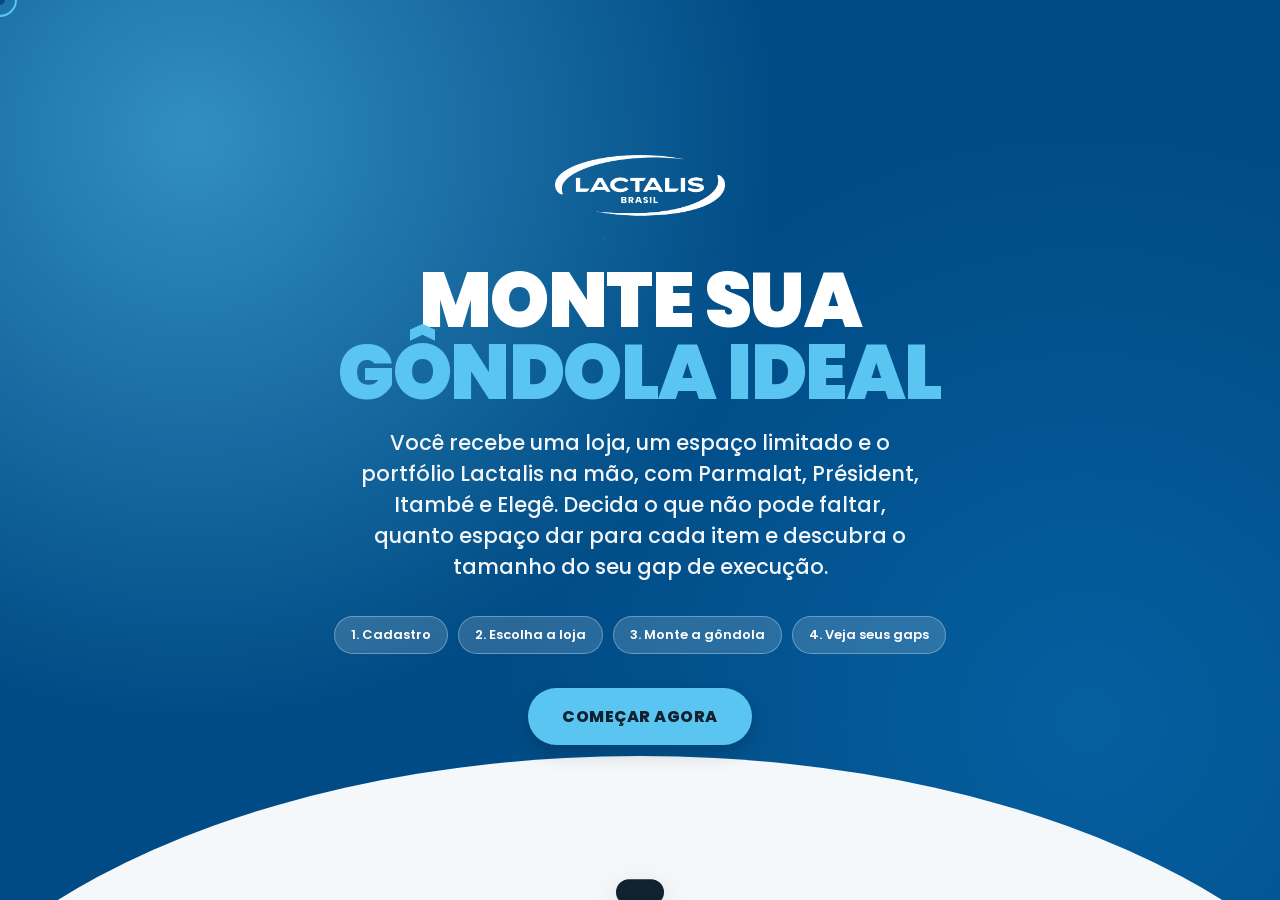
<file: index.html>
<!DOCTYPE html>
<html lang="pt-BR">
<head>
<meta charset="utf-8">
<meta name="viewport" content="width=device-width, initial-scale=1, viewport-fit=cover">
<title>Monte sua gôndola ideal | Lactalis</title>
<meta name="description" content="Experiência interativa de execução e positivação de sortimento com o portfólio Lactalis Brasil. Monte a gôndola ideal da loja e compare com o planograma de referência.">
<link rel="icon" href="assets/lactalis-logo.png">
<link rel="stylesheet" href="css/app.css">
</head>
<body>

<div class="bola"></div><div class="bola-eco"></div>

<!-- ============================ ABERTURA ============================ -->
<section class="tela ativa" id="tela-abertura">
  <div class="abertura">
    <div class="abertura-conteudo">
      <img class="logo" src="assets/lactalis-logo-branco.png" alt="Lactalis Brasil">
      <h1>Monte sua<br><em>gôndola ideal</em></h1>
      <p class="chamada">Você recebe uma loja, um espaço limitado e o portfólio Lactalis na mão, com Parmalat, Président, Itambé e Elegê. Decida o que não pode faltar, quanto espaço dar para cada item e descubra o tamanho do seu gap de execução.</p>
      <div class="passos">
        <span>1. Cadastro</span>
        <span>2. Escolha a loja</span>
        <span>3. Monte a gôndola</span>
        <span>4. Veja seus gaps</span>
      </div>
      <button class="btn" id="btn-comecar">Começar agora</button>
      <p class="contador-abertura" id="contador-participantes"></p>
    </div>
  </div>
</section>

<!-- ============================ CADASTRO ============================ -->
<section class="tela" id="tela-cadastro">
  <header class="topo"><div class="limite">
    <div class="topo-marca"><img src="assets/lactalis-logo-branco.png" alt="Lactalis Brasil"><span>Monte sua gôndola ideal</span></div>
    <span style="font-size:12px;opacity:.85" id="nome-evento"></span>
  </div></header>

  <div class="painel-central"><div class="limite">
    <div class="cartao" style="max-width:760px;margin:0 auto">
      <span class="tarja">Passo 1 de 4</span>
      <h2 class="titulo-secao">Antes de jogar, quem é você?</h2>
      <p class="subtitulo">Os dados são usados para montar o ranking do evento e enviar o seu diagnóstico de sortimento depois da convenção.</p>

      <form class="formulario" id="form-cadastro" novalidate>
        <div class="campo largo">
          <label for="f-nome">Nome completo</label>
          <input type="text" id="f-nome" autocomplete="name" placeholder="Seu nome e sobrenome">
          <span class="erro" data-erro="f-nome"></span>
        </div>
        <div class="campo">
          <label for="f-telefone">Telefone com DDD</label>
          <input type="tel" id="f-telefone" inputmode="numeric" autocomplete="tel" placeholder="(11) 90000-0000" maxlength="16">
          <span class="erro" data-erro="f-telefone"></span>
        </div>
        <div class="campo">
          <label for="f-email">E-mail</label>
          <input type="email" id="f-email" autocomplete="email" placeholder="voce@empresa.com.br">
          <span class="erro" data-erro="f-email"></span>
        </div>
        <div class="campo">
          <label for="f-empresa">Empresa ou rede</label>
          <input type="text" id="f-empresa" placeholder="Onde você trabalha">
          <span class="erro" data-erro="f-empresa"></span>
        </div>
        <div class="campo">
          <label for="f-area">Sua área</label>
          <select id="f-area">
            <option value="">Selecione</option>
            <option>Vendas</option>
            <option>Trade marketing</option>
            <option>Marketing</option>
            <option>Distribuidor ou representante</option>
            <option>Varejo</option>
            <option>Promotor ou merchandising</option>
            <option>Outra</option>
          </select>
          <span class="erro" data-erro="f-area"></span>
        </div>
        <div class="campo largo">
          <div class="consentimento">
            <input type="checkbox" id="f-lgpd">
            <label for="f-lgpd" id="texto-lgpd"></label>
          </div>
          <span class="erro" data-erro="f-lgpd"></span>
        </div>
        <div class="campo largo" style="align-items:flex-start">
          <button type="submit" class="btn vermelho" id="btn-cadastro">Continuar</button>
        </div>
      </form>
    </div>
  </div></div>
</section>

<!-- ============================ BRIEFING ============================ -->
<section class="tela" id="tela-briefing">
  <header class="topo"><div class="limite">
    <div class="topo-marca"><img src="assets/lactalis-logo-branco.png" alt="Lactalis Brasil"><span>Monte sua gôndola ideal</span></div>
    <span style="font-size:12px;opacity:.85" id="ola-participante"></span>
  </div></header>

  <div class="painel-central"><div class="limite">
    <span class="tarja">Passo 2 de 4</span>
    <h2 class="titulo-secao">Qual loja você vai executar?</h2>
    <p class="subtitulo">Cada formato tem um shopper, um espaço de gôndola e um sortimento certo. Escolha uma loja para receber o seu freezer.</p>
    <div class="lojas" id="lista-lojas"></div>
    <div style="margin-top:30px;text-align:center">
      <button class="btn vermelho" id="btn-iniciar-jogo" disabled>Abrir a gôndola</button>
    </div>
  </div></div>
</section>

<!-- ============================ JOGO ============================ -->
<section class="tela" id="tela-jogo">
  <div class="barra-jogo"><div class="limite">
    <div class="medidor">
      <div class="item"><b id="jogo-loja">-</b><span>Loja em execução</span></div>
      <div class="item"><b id="jogo-espacos">0 / 0</b><span>Espaços ocupados</span></div>
      <div class="item"><b id="jogo-skus">0</b><span>SKUs no mix</span></div>
      <div class="item" id="caixa-tempo"><b id="jogo-tempo">05:00</b><span>Tempo restante</span></div>
    </div>
    <div style="display:flex;gap:12px;align-items:center">
      <div class="progresso"><i id="jogo-progresso"></i></div>
      <button class="btn pequeno" id="btn-finalizar">Finalizar gôndola</button>
    </div>
  </div></div>

  <div class="limite">
    <div class="arena">
      <div class="gondola-bloco">
        <div class="gondola">
          <div class="gondola-cabecalho">
            <h2 id="titulo-gondola">Geladeira da loja</h2>
            <span id="aviso-formato"></span>
          </div>
          <div id="prateleiras"></div>
        </div>
        <p style="font-size:12px;color:var(--cinza);margin-top:12px" id="dica-gondola">
          Arraste o produto do catálogo até um espaço da gôndola, ou toque nele para posicionar no primeiro vão livre. Toque no produto já exposto para tirar, ou arraste de um espaço para outro. Mais de um espaço para o mesmo item aumenta o bloco de venda dele.
        </p>
      </div>

      <aside class="catalogo">
        <h2>Portfólio Lactalis</h2>
        <p class="dica"><span id="total-catalogo">0</span> SKUs reais de quatro marcas do grupo. Arraste para a gôndola ou toque para posicionar.</p>
        <div class="busca"><input type="search" id="busca-sku" placeholder="Buscar produto ou marca, ex.: mussarela"></div>
        <div class="filtros" id="filtros-marca"></div>
        <div class="filtros" id="filtros-cat"></div>
        <div class="lista-skus" id="lista-skus"></div>
      </aside>
    </div>
  </div>
</section>

<!-- ============================ RESULTADO ============================ -->
<section class="tela" id="tela-resultado">
  <div class="faixa-resultado">
    <div class="limite">
      <img src="assets/lactalis-logo-branco.png" alt="Lactalis Brasil" style="height:52px;margin:0 auto 18px">
      <p style="text-transform:uppercase;letter-spacing:.14em;font-size:12px;font-weight:800;opacity:.85;margin:0" id="res-nome"></p>
      <div class="placar" id="res-pontos">0<small>/1000</small></div>
      <div class="medalha" id="res-nivel">Bronze</div>
      <p style="max-width:560px;margin:18px auto 0;font-size:15px;opacity:.92" id="res-frase"></p>
    </div>
  </div>

  <div class="resultado-corpo"><div class="limite">
    <div class="blocos-nota" id="res-blocos"></div>

    <div class="grade-resultado">
      <div class="cartao">
        <h3>O sortimento que você escolheu</h3>
        <p class="apoio" id="res-resumo-escolha"></p>
        <div class="mini-gondola" id="res-minha-gondola"></div>
      </div>

      <div class="cartao">
        <h3>O que deveria estar nesta loja</h3>
        <p class="apoio">Planograma de referência para o formato escolhido, com o espaço proporcional ao giro.</p>
        <div class="mini-gondola" id="res-gondola-ideal"></div>
      </div>

      <div class="cartao largura-total">
        <h3>Seus gaps de positivação</h3>
        <p class="apoio" id="res-resumo-gaps"></p>
        <div class="lista-gap" id="res-gaps"></div>
      </div>

      <div class="cartao">
        <h3>O que entraria no lugar</h3>
        <p class="apoio">Itens de alto giro do formato que ficaram fora do seu mix.</p>
        <div class="lista-gap" id="res-sugestoes"></div>
      </div>

      <div class="cartao">
        <h3>Onde você deu espaço demais</h3>
        <p class="apoio">Itens com mais espaço do que o giro sustenta, ou fora do formato da loja.</p>
        <div class="lista-gap" id="res-excessos"></div>
      </div>

      <div class="cartao largura-total">
        <h3>Seu espaço contra a venda real da categoria</h3>
        <p class="apoio">Share de espaço que você deu para cada categoria comparado com a base de referência de venda do formato.</p>
        <div class="comparativo" id="res-share"></div>
        <div class="legenda">
          <span><i style="background:var(--vermelho)"></i>Sua gôndola</span>
          <span><i style="background:var(--carvao)"></i>Base de referência de venda</span>
        </div>
      </div>

      <div class="cartao largura-total">
        <h3>Ranking do evento</h3>
        <p class="apoio" id="res-resumo-ranking"></p>
        <table class="tabela" id="res-ranking"></table>
      </div>
    </div>

    <div class="acoes-fim">
      <button class="btn vermelho" id="btn-jogar-de-novo">Jogar de novo</button>
    </div>

    <p class="rodape-nota">
      Nome, EAN e imagem dos produtos vêm dos sites oficiais das marcas Lactalis Brasil: parmalat.com.br, queijospresident.com.br, itambe.com.br e elege.com.br.<br>
      Índices de giro, preço e sortimento por formato são base de referência do jogo e podem ser trocados pelo sell out real da Lactalis no arquivo <code>js/data.js</code>.<br>
      Experiência criada pela 75 LAB.
    </p>
  </div></div>
</section>

<div class="aviso-flutuante" id="aviso"></div>

<script src="config.js"></script>
<script src="js/data.js"></script>
<script src="js/cenarios.js"></script>
<script src="js/motor.js"></script>
<script src="js/store.js"></script>
<script src="js/app.js"></script>
</body>
</html>
</file>
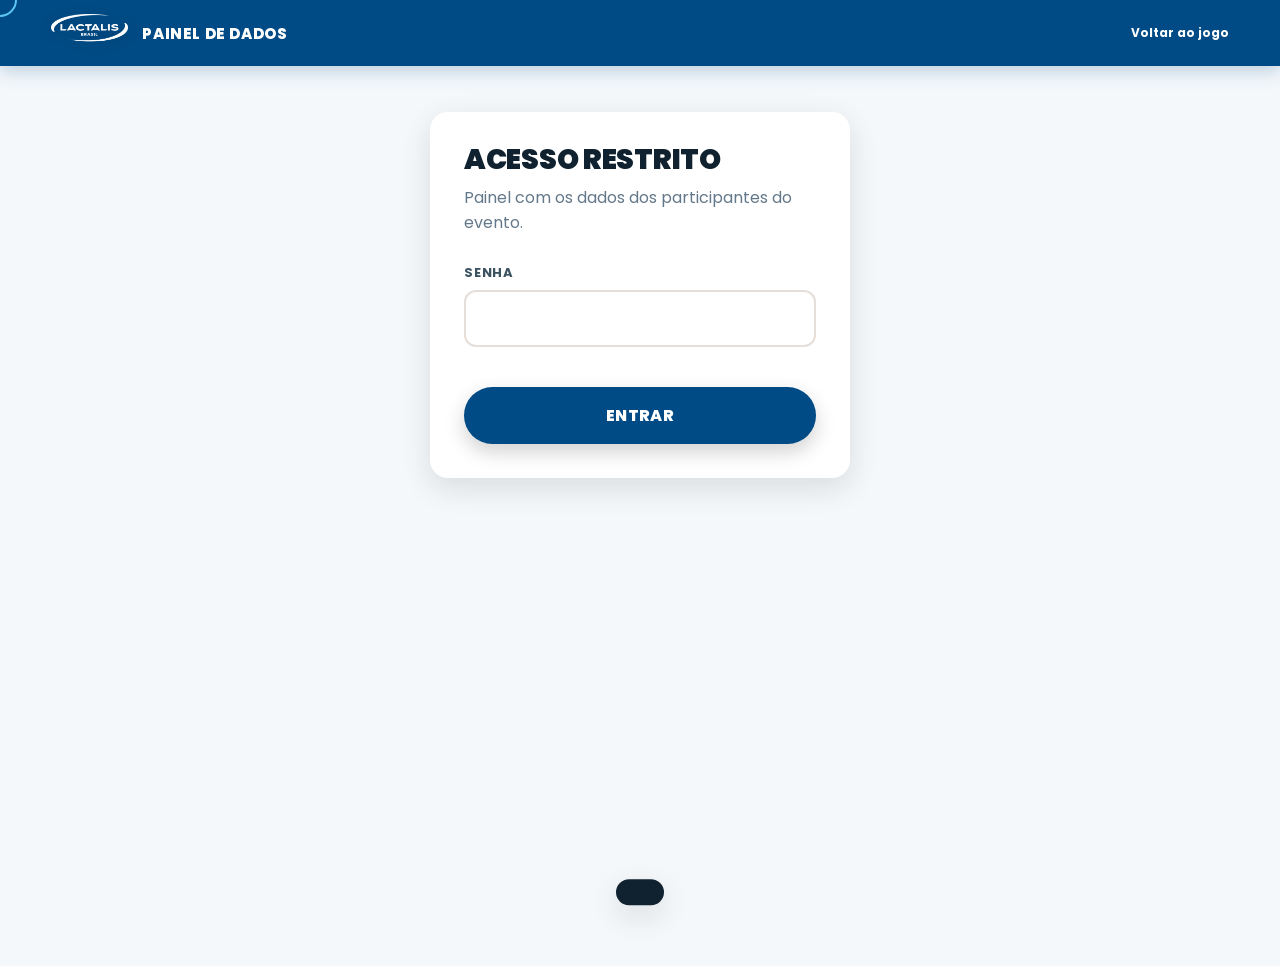
<file: painel.html>
<!DOCTYPE html>
<html lang="pt-BR">
<head>
<meta charset="utf-8">
<meta name="viewport" content="width=device-width, initial-scale=1">
<title>Painel de dados | Monte sua gôndola ideal</title>
<link rel="icon" href="assets/lactalis-logo.png">
<link rel="stylesheet" href="css/app.css">
<style>
  body { background: var(--creme); }
  .kpis { display: grid; grid-template-columns: repeat(5, 1fr); gap: 14px; margin-bottom: 24px; }
  .kpi { background: #fff; border-radius: 14px; padding: 18px; box-shadow: var(--sombra); }
  .kpi b { font-size: 32px; font-weight: 900; display: block; line-height: 1; }
  .kpi span { font-size: 11px; text-transform: uppercase; letter-spacing: .07em; color: var(--cinza); font-weight: 700; }
  .grade-painel { display: grid; grid-template-columns: 1fr 1fr; gap: 20px; margin-bottom: 20px; }
  .tabela-rolagem { overflow-x: auto; }
  .tabela td.mono { font-variant-numeric: tabular-nums; white-space: nowrap; }
  .barra-linha { display: grid; grid-template-columns: 1fr 52px; gap: 10px; align-items: center; margin-bottom: 9px; }
  .barra-linha .nome { font-size: 12.5px; font-weight: 600; }
  .barra-linha .trilho { height: 20px; background: #EFE7E1; border-radius: 6px; overflow: hidden; }
  .barra-linha .trilho i { display: block; height: 100%; background: var(--vermelho); }
  .barra-linha .num { font-weight: 800; font-size: 13px; text-align: right; }
  .acoes-painel { display: flex; gap: 10px; flex-wrap: wrap; margin-bottom: 22px; }
  .aviso-modo { background: #FFF7D6; border: 1px solid var(--dourado); border-radius: 12px; padding: 12px 16px; font-size: 13px; margin-bottom: 22px; }
  @media (max-width: 900px) { .kpis { grid-template-columns: repeat(2, 1fr); } .grade-painel { grid-template-columns: 1fr; } }
</style>
</head>
<body>
<div class="bola"></div><div class="bola-eco"></div>

<header class="topo"><div class="limite">
  <div class="topo-marca"><img src="assets/lactalis-logo-branco.png" alt="Lactalis Brasil"><span>Painel de dados</span></div>
  <a href="index.html" style="color:#fff;font-size:12px;font-weight:700;text-decoration:none">Voltar ao jogo</a>
</div></header>

<section class="tela ativa" id="tela-senha">
  <div class="painel-central"><div class="limite">
    <div class="cartao" style="max-width:420px;margin:0 auto">
      <h2 class="titulo-secao" style="font-size:28px">Acesso restrito</h2>
      <p class="subtitulo">Painel com os dados dos participantes do evento.</p>
      <form id="form-senha" class="formulario">
        <div class="campo largo">
          <label for="f-senha">Senha</label>
          <input type="password" id="f-senha" autocomplete="current-password">
          <span class="erro" data-erro="f-senha"></span>
        </div>
        <div class="campo largo"><button class="btn vermelho" type="submit">Entrar</button></div>
      </form>
    </div>
  </div></div>
</section>

<section class="tela" id="tela-painel">
  <div class="painel-central"><div class="limite">
    <span class="tarja" id="tarja-evento"></span>
    <h2 class="titulo-secao">Participantes e execução</h2>
    <p class="subtitulo" id="descricao-modo"></p>

    <div class="aviso-modo" id="aviso-modo"></div>

    <div class="kpis" id="kpis"></div>

    <div class="acoes-painel">
      <button class="btn pequeno vermelho" id="btn-atualizar">Atualizar</button>
      <button class="btn pequeno escuro" id="btn-csv">Baixar CSV</button>
      <button class="btn pequeno escuro" id="btn-json">Baixar JSON</button>
      <button class="btn pequeno linha" id="btn-limpar" style="color:var(--vermelho)">Limpar dados deste aparelho</button>
    </div>

    <div class="grade-painel">
      <div class="cartao">
        <h3>Itens obrigatórios mais esquecidos</h3>
        <p class="apoio">Quantas vezes cada item ficou fora das gôndolas montadas.</p>
        <div id="gaps-comuns"></div>
      </div>
      <div class="cartao">
        <h3>SKUs mais escolhidos</h3>
        <p class="apoio">Ranking por número de espaços dados pelos participantes.</p>
        <div id="skus-top"></div>
      </div>
      <div class="cartao">
        <h3>Desempenho por formato de loja</h3>
        <p class="apoio">Pontuação média de cada cenário jogado.</p>
        <div id="por-formato"></div>
      </div>
      <div class="cartao">
        <h3>Ranking</h3>
        <p class="apoio">Melhores execuções do evento.</p>
        <div class="tabela-rolagem"><table class="tabela" id="tabela-ranking"></table></div>
      </div>
    </div>

    <div class="cartao">
      <h3>Base de participantes</h3>
      <p class="apoio" id="resumo-base"></p>
      <div class="tabela-rolagem"><table class="tabela" id="tabela-leads"></table></div>
    </div>
  </div></div>
</section>

<div class="aviso-flutuante" id="aviso"></div>

<script src="config.js"></script>
<script src="js/data.js"></script>
<script src="js/cenarios.js"></script>
<script src="js/motor.js"></script>
<script src="js/store.js"></script>
<script src="js/painel.js"></script>
</body>
</html>
</file>
<file: css/app.css>
/* ==========================================================================
   Monte sua gondola ideal | Lactalis Brasil
   Paleta e tipografia da marca: azul #004B85, azul claro #5BC5F2,
   fonte Poppins (site oficial lactalis.com.br)
   ========================================================================== */

@import url("https://fonts.googleapis.com/css2?family=Poppins:ital,wght@0,300;0,400;0,500;0,600;0,700;0,800;0,900&display=swap");

:root {
  --vermelho: #004B85;          /* azul institucional Lactalis */
  --vermelho-escuro: #003862;
  --amarelo: #5BC5F2;           /* azul claro da assinatura */
  --laranja: #0A6FB5;
  --laranja-forte: #1F84C9;
  --dourado: #E4B53F;
  --creme: #F4F8FB;
  --carvao: #10222F;
  --marrom: #3C5261;
  --cinza: #63788A;
  --gelo: #E6F1F8;
  --gelo-escuro: #C2D8E6;
  --verde: #2E9E6B;
  --sombra: 0 10px 30px rgba(27, 21, 18, .12);
  --raio: 18px;
}

* { box-sizing: border-box; }
html, body { margin: 0; padding: 0; }
body {
  font-family: Poppins, system-ui, sans-serif;
  background: var(--creme);
  color: var(--carvao);
  -webkit-font-smoothing: antialiased;
  overflow-x: hidden;
}
button, input, select, textarea { font-family: inherit; }
img { max-width: 100%; display: block; }

/* ---------- cursor de dois tons, so no desktop ---------- */
@media (hover: hover) and (pointer: fine) {
  body { cursor: none; }
  .bola, .bola-eco { position: fixed; top: 0; left: 0; border-radius: 50%; pointer-events: none; z-index: 9999; }
  .bola { width: 10px; height: 10px; background: var(--vermelho); margin: -5px 0 0 -5px; }
  .bola-eco { width: 34px; height: 34px; border: 2px solid var(--amarelo); margin: -17px 0 0 -17px; transition: transform .12s ease; }
  .bola-eco.ativa { transform: scale(1.5); border-color: var(--vermelho); }
}
@media (hover: none) { .bola, .bola-eco { display: none; } }

/* ---------- estrutura ---------- */
.tela { display: none; min-height: 100vh; }
.tela.ativa { display: block; }
.limite { width: min(1180px, 92vw); margin: 0 auto; }

.topo {
  background: var(--vermelho);
  color: #fff;
  padding: 14px 0;
  position: sticky; top: 0; z-index: 50;
  box-shadow: 0 4px 18px rgba(0, 75, 133, .25);
}
.topo .limite { display: flex; align-items: center; gap: 18px; justify-content: space-between; }
.topo img { height: 38px; width: auto; filter: drop-shadow(0 2px 6px rgba(0,0,0,.2)); }
.topo-marca { display: flex; align-items: center; gap: 14px; }
.topo-marca span { font-weight: 800; font-size: 15px; letter-spacing: .04em; text-transform: uppercase; }

/* ---------- abertura ---------- */
.abertura {
  min-height: 100vh;
  display: grid; place-items: center;
  background:
    radial-gradient(circle at 15% 15%, rgba(91,197,242,.55), transparent 44%),
    radial-gradient(circle at 85% 80%, rgba(10,111,181,.55), transparent 46%),
    var(--vermelho);
  color: #fff; text-align: center; padding: 40px 20px;
  position: relative; overflow: hidden;
}
.abertura::after {
  content: ""; position: absolute; inset: auto -10% -30% -10%; height: 46%;
  background: var(--creme); border-radius: 50% 50% 0 0 / 100% 100% 0 0;
}
.abertura-conteudo { position: relative; z-index: 2; max-width: 780px; }
.abertura img.logo { height: 84px; margin: 0 auto 26px; }
.abertura h1 {
  font-size: clamp(38px, 7vw, 76px); font-weight: 900; line-height: .95;
  margin: 0 0 18px; text-transform: uppercase; letter-spacing: -.02em;
}
.abertura h1 em { font-style: normal; color: var(--amarelo); display: block; }
.abertura p.chamada { font-size: clamp(16px, 2.2vw, 21px); font-weight: 500; opacity: .95; margin: 0 auto 34px; max-width: 560px; }
.abertura .passos { display: flex; gap: 10px; justify-content: center; flex-wrap: wrap; margin-bottom: 34px; }
.abertura .passos span {
  background: rgba(255,255,255,.16); border: 1px solid rgba(255,255,255,.3);
  padding: 8px 16px; border-radius: 999px; font-size: 13px; font-weight: 600;
}

.contador-abertura {
  margin: 24px auto 0; font-size: 13px; font-weight: 600; color: #fff;
  background: rgba(0, 0, 0, .22); border-radius: 999px; padding: 7px 18px;
  display: inline-block; backdrop-filter: blur(2px);
}
.contador-abertura:empty { display: none; }

.btn {
  display: inline-flex; align-items: center; gap: 10px; justify-content: center;
  border: 0; border-radius: 999px; padding: 16px 34px;
  font-weight: 800; font-size: 16px; text-transform: uppercase; letter-spacing: .03em;
  background: var(--amarelo); color: var(--carvao); cursor: pointer;
  transition: transform .15s ease, box-shadow .15s ease, background .15s ease;
  box-shadow: 0 8px 20px rgba(0,0,0,.18);
}
.btn:hover { transform: translateY(-2px); box-shadow: 0 12px 26px rgba(0,0,0,.24); }
.btn:disabled { opacity: .45; cursor: not-allowed; transform: none; }
.btn.escuro { background: var(--carvao); color: #fff; }
.btn.vermelho { background: var(--vermelho); color: #fff; }
.btn.linha { background: transparent; border: 2px solid currentColor; box-shadow: none; }
.btn.pequeno { padding: 10px 20px; font-size: 13px; }
@media (hover: hover) and (pointer: fine) { .btn { cursor: none; } }

/* ---------- cadastro ---------- */
.painel-central { padding: 46px 0 70px; }
.cartao {
  background: #fff; border-radius: var(--raio); box-shadow: var(--sombra); padding: 34px;
}
.titulo-secao { font-size: clamp(26px, 4vw, 40px); font-weight: 900; line-height: 1.02; margin: 0 0 10px; text-transform: uppercase; letter-spacing: -.01em; }
.subtitulo { color: var(--cinza); font-size: 16px; margin: 0 0 28px; max-width: 620px; }
.tarja { display: inline-block; background: var(--amarelo); color: var(--carvao); font-weight: 800; font-size: 12px; text-transform: uppercase; letter-spacing: .1em; padding: 6px 14px; border-radius: 999px; margin-bottom: 16px; }

.formulario { display: grid; gap: 18px; grid-template-columns: repeat(2, 1fr); }
.campo { display: flex; flex-direction: column; gap: 7px; }
.campo.largo { grid-column: 1 / -1; }
.campo label { font-size: 13px; font-weight: 700; text-transform: uppercase; letter-spacing: .06em; color: var(--marrom); }
.campo input, .campo select {
  border: 2px solid #E6DED8; border-radius: 12px; padding: 14px 16px; font-size: 16px;
  background: #fff; color: var(--carvao); transition: border-color .15s ease;
}
.campo input:focus, .campo select:focus { outline: none; border-color: var(--vermelho); }
.campo .erro { color: var(--vermelho); font-size: 12px; font-weight: 600; min-height: 15px; }
.campo input.invalido { border-color: var(--vermelho); background: #FFF6F6; }

.consentimento { display: flex; gap: 12px; align-items: flex-start; background: var(--creme); border-radius: 12px; padding: 16px; }
.consentimento input { width: 22px; height: 22px; accent-color: var(--vermelho); margin-top: 2px; flex: 0 0 auto; }
.consentimento label { font-size: 14px; color: var(--marrom); line-height: 1.45; text-transform: none; letter-spacing: 0; font-weight: 500; }

/* ---------- escolha de loja ---------- */
.lojas { display: grid; gap: 20px; grid-template-columns: repeat(3, 1fr); }
.loja {
  background: #fff; border-radius: var(--raio); padding: 26px; border: 3px solid transparent;
  box-shadow: var(--sombra); text-align: left; cursor: pointer; transition: transform .16s ease, border-color .16s ease;
  display: flex; flex-direction: column; gap: 14px;
}
@media (hover: hover) and (pointer: fine) { .loja { cursor: none; } }
.loja:hover { transform: translateY(-4px); }
.loja.marcada { border-color: var(--vermelho); }
.loja .selo { font-size: 12px; font-weight: 800; letter-spacing: .1em; text-transform: uppercase; color: var(--vermelho); }
.loja h3 { font-size: 24px; font-weight: 900; margin: 0; line-height: 1.05; }
.loja .resumo { font-size: 14px; color: var(--cinza); margin: 0; }
.loja ul { margin: 0; padding-left: 18px; display: grid; gap: 6px; }
.loja li { font-size: 13.5px; color: var(--marrom); }
.loja .espaco { margin-top: auto; background: var(--creme); border-radius: 12px; padding: 12px; font-size: 13px; font-weight: 700; display: flex; justify-content: space-between; }

/* ---------- jogo ---------- */
.barra-jogo {
  background: var(--carvao); color: #fff; padding: 12px 0; position: sticky; top: 0; z-index: 60;
}
.barra-jogo .limite { display: flex; align-items: center; gap: 18px; flex-wrap: wrap; justify-content: space-between; }
.medidor { display: flex; align-items: center; gap: 18px; flex-wrap: wrap; }
.medidor .item { display: flex; flex-direction: column; line-height: 1.1; }
.medidor .item b { font-size: 19px; font-weight: 900; }
.medidor .item span { font-size: 11px; text-transform: uppercase; letter-spacing: .08em; opacity: .65; }
.medidor .item.alerta b { color: var(--amarelo); }
.progresso { width: 160px; height: 8px; background: rgba(255,255,255,.18); border-radius: 999px; overflow: hidden; }
.progresso i { display: block; height: 100%; background: var(--amarelo); width: 0; transition: width .25s ease; }

.arena { display: grid; grid-template-columns: minmax(0, 1fr) 380px; gap: 26px; padding: 26px 0 60px; align-items: start; }

/* gondola */
.gondola-bloco { position: sticky; top: 76px; min-width: 0; }
.gondola {
  background: linear-gradient(180deg, #F3F7F9, var(--gelo));
  border: 3px solid var(--gelo-escuro); border-radius: var(--raio);
  padding: 16px; box-shadow: var(--sombra);
}
.gondola-cabecalho { display: flex; justify-content: space-between; align-items: baseline; margin-bottom: 14px; gap: 10px; flex-wrap: wrap; }
.gondola-cabecalho h2 { font-size: 20px; font-weight: 900; margin: 0; text-transform: uppercase; }
.gondola-cabecalho span { font-size: 13px; color: var(--cinza); font-weight: 600; }
.prateleira { margin-bottom: 14px; }
.prateleira .vaos { display: grid; gap: 6px; min-width: 0; }
.prateleira .base { height: 10px; border-radius: 4px; background: linear-gradient(180deg, #B9C7D0, #93A5B0); box-shadow: 0 6px 10px rgba(0,0,0,.12); margin-top: 3px; }
.vao {
  position: relative; aspect-ratio: 3 / 4; min-width: 0; border-radius: 10px;
  background: rgba(255,255,255,.55); border: 2px dashed #B9C7D0;
  display: flex; align-items: center; justify-content: center; overflow: hidden;
  transition: border-color .15s ease, background .15s ease;
}
.vao.alvo { border-color: var(--vermelho); background: #FFF0F0; }
.vao.cheio { border-style: solid; border-color: #fff; background: #fff; cursor: pointer; }
@media (hover: hover) and (pointer: fine) { .vao.cheio { cursor: none; } }
.vao.cheio:hover::after {
  content: "remover"; position: absolute; inset: auto 0 0 0; background: rgba(227,6,19,.92); color: #fff;
  font-size: 10px; font-weight: 800; text-transform: uppercase; letter-spacing: .06em; padding: 3px 0; text-align: center;
}
.vao img { width: 100%; height: 100%; object-fit: contain; padding: 4px; }
.vao .marca-cat { position: absolute; top: 4px; left: 4px; width: 8px; height: 8px; border-radius: 50%; }
.vao .nome-mini {
  position: absolute; inset: auto 0 0 0; font-size: 8.5px; font-weight: 700; text-align: center;
  background: rgba(255,255,255,.9); padding: 2px 1px; line-height: 1.15;
  white-space: nowrap; overflow: hidden; text-overflow: ellipsis;
}
.vao .numero { position: absolute; top: 4px; right: 5px; font-size: 10px; color: #9BAAB4; font-weight: 700; }
.vao.cheio .numero { display: none; }

/* catalogo */
.catalogo { min-width: 0; background: #fff; border-radius: var(--raio); box-shadow: var(--sombra); padding: 18px; }
.catalogo h2 { font-size: 18px; font-weight: 900; margin: 0 0 4px; text-transform: uppercase; }
.catalogo p.dica { font-size: 12.5px; color: var(--cinza); margin: 0 0 14px; }
.busca { display: flex; gap: 8px; margin-bottom: 12px; }
.busca input { flex: 1; border: 2px solid #E6DED8; border-radius: 10px; padding: 10px 12px; font-size: 14px; }
.busca input:focus { outline: none; border-color: var(--vermelho); }
.filtros { display: flex; gap: 6px; overflow-x: auto; padding-bottom: 8px; margin-bottom: 10px; scrollbar-width: thin; }
.filtros button {
  border: 2px solid #EFE7E1; background: #fff; border-radius: 999px; padding: 7px 13px;
  font-size: 12px; font-weight: 700; white-space: nowrap; cursor: pointer; color: var(--marrom);
}
@media (hover: hover) and (pointer: fine) { .filtros button { cursor: none; } }
.filtros button.ativo { background: var(--vermelho); border-color: var(--vermelho); color: #fff; }

.lista-skus { display: grid; gap: 10px; max-height: 58vh; overflow-y: auto; padding-right: 4px; }
.sku {
  display: grid; grid-template-columns: 58px 1fr auto; gap: 11px; align-items: center;
  border: 2px solid #F0EAE5; border-radius: 12px; padding: 9px; cursor: pointer; background: #fff;
  transition: border-color .14s ease, transform .14s ease;
}
@media (hover: hover) and (pointer: fine) { .sku { cursor: none; } }
.sku:hover { border-color: var(--laranja); transform: translateX(2px); }
.sku.dentro { border-color: var(--verde); background: #F5FBF5; }
.sku img { width: 58px; height: 58px; object-fit: contain; }
.sku .txt b { display: block; font-size: 12.5px; font-weight: 700; line-height: 1.22; }
.sku .txt small { font-size: 10.5px; color: var(--cinza); letter-spacing: .02em; }
.sku .marca { font-size: 9px; font-weight: 800; text-transform: uppercase; letter-spacing: .05em; padding: 2px 6px; border-radius: 999px; background: var(--creme); color: var(--marrom); display: inline-block; margin-top: 3px; }
.sku .marca.novo { background: var(--amarelo); }
.sku .qtd { font-weight: 900; font-size: 15px; color: var(--verde); min-width: 30px; text-align: center; }

/* ---------- resultado ---------- */
.faixa-resultado {
  background: var(--vermelho); color: #fff; padding: 40px 0 70px; text-align: center; position: relative;
}
.faixa-resultado::after { content: ""; position: absolute; inset: auto -10% -1px -10%; height: 44px; background: var(--creme); border-radius: 50% 50% 0 0 / 100% 100% 0 0; }
.placar { font-size: clamp(64px, 12vw, 128px); font-weight: 900; line-height: .9; letter-spacing: -.03em; }
.placar small { font-size: .28em; font-weight: 700; opacity: .7; letter-spacing: 0; }
.medalha { display: inline-block; background: var(--amarelo); color: var(--carvao); font-weight: 900; text-transform: uppercase; padding: 8px 22px; border-radius: 999px; letter-spacing: .1em; font-size: 14px; margin-top: 12px; }
.resultado-corpo { padding: 0 0 70px; margin-top: -26px; position: relative; z-index: 3; }

.blocos-nota { display: grid; grid-template-columns: repeat(4, 1fr); gap: 14px; margin-bottom: 26px; }
.bloco-nota { background: #fff; border-radius: 14px; padding: 18px; box-shadow: var(--sombra); }
.bloco-nota b { font-size: 26px; font-weight: 900; display: block; line-height: 1; }
.bloco-nota b i { font-style: normal; font-size: 13px; color: var(--cinza); font-weight: 700; }
.bloco-nota h4 { margin: 8px 0 6px; font-size: 13px; text-transform: uppercase; letter-spacing: .05em; }
.bloco-nota p { margin: 0; font-size: 12px; color: var(--cinza); }
.bloco-nota .barra { height: 6px; background: #EFE7E1; border-radius: 999px; margin-top: 10px; overflow: hidden; }
.bloco-nota .barra i { display: block; height: 100%; background: var(--vermelho); border-radius: 999px; }

.grade-resultado { display: grid; grid-template-columns: 1fr 1fr; gap: 20px; }
.grade-resultado .cartao { padding: 24px; }
.cartao h3 { font-size: 18px; font-weight: 900; margin: 0 0 4px; text-transform: uppercase; }
.cartao .apoio { font-size: 13px; color: var(--cinza); margin: 0 0 16px; }
.cartao.largura-total { grid-column: 1 / -1; }

.lista-gap { display: grid; gap: 10px; }
.item-gap { display: grid; grid-template-columns: 46px 1fr auto; gap: 12px; align-items: center; background: var(--creme); border-radius: 12px; padding: 10px; }
.item-gap img { width: 46px; height: 46px; object-fit: contain; }
.item-gap b { font-size: 13px; display: block; line-height: 1.2; }
.item-gap small { font-size: 11px; color: var(--cinza); }
.item-gap .valor { font-weight: 900; color: var(--vermelho); font-size: 14px; text-align: right; white-space: nowrap; }
.item-gap.positivo .valor { color: var(--verde); }

.comparativo { display: grid; gap: 10px; }
.linha-share { display: grid; grid-template-columns: 132px 1fr; gap: 12px; align-items: center; }
.linha-share span { font-size: 12px; font-weight: 700; }
.barras-share { display: grid; gap: 4px; }
.barra-share { display: grid; grid-template-columns: 1fr 40px; gap: 8px; align-items: center; }
.barra-share .trilho { height: 15px; border-radius: 4px; background: #EFE7E1; overflow: hidden; }
.barra-share i { display: block; height: 100%; border-radius: 4px; }
.barra-share em { font-size: 11px; font-style: normal; font-weight: 800; color: var(--marrom); text-align: right; }
.legenda { display: flex; gap: 16px; font-size: 11.5px; color: var(--cinza); margin-top: 10px; flex-wrap: wrap; }
.legenda i { width: 12px; height: 12px; border-radius: 3px; display: inline-block; margin-right: 5px; vertical-align: -2px; }

.tabela { width: 100%; border-collapse: collapse; font-size: 13px; }
.tabela th { text-align: left; font-size: 11px; text-transform: uppercase; letter-spacing: .06em; color: var(--cinza); padding: 8px 10px; border-bottom: 2px solid #EFE7E1; }
.tabela td { padding: 9px 10px; border-bottom: 1px solid #F2ECE7; }
.tabela tr:last-child td { border-bottom: 0; }
.tabela .pos { font-weight: 900; color: var(--vermelho); }

.rodape-nota { font-size: 11.5px; color: var(--cinza); text-align: center; padding: 26px 0 40px; line-height: 1.6; }
.rodape-nota a { color: var(--vermelho); }

.acoes-fim { display: flex; gap: 12px; justify-content: center; flex-wrap: wrap; margin: 30px 0 10px; }

/* mini gondola do resultado */
.mini-gondola { display: grid; gap: 5px; }
.mini-prateleira { display: grid; gap: 4px; min-width: 0; }
.mini-vao { aspect-ratio: 3 / 4; min-width: 0; border-radius: 6px; background: #F4F1EE; display: grid; place-items: center; overflow: hidden; border: 1px solid #E8E1DB; }
.mini-vao img { width: 100%; height: 100%; object-fit: contain; padding: 2px; }
.mini-vao.vazio { background: repeating-linear-gradient(45deg, #F4F1EE, #F4F1EE 5px, #EAE4DE 5px, #EAE4DE 10px); }

/* ---------- arrastar e soltar ---------- */
.sku, .vao.cheio { touch-action: none; }
.sku img, .vao img { -webkit-user-drag: none; }
.gondola, .catalogo, .barra-jogo { user-select: none; -webkit-user-select: none; }
body.arrastando { user-select: none; -webkit-user-select: none; }
.vao.sobre { border-color: var(--vermelho); background: #fff; box-shadow: inset 0 0 0 3px var(--amarelo); }
.vao.saindo { opacity: .35; }
.fantasma {
  position: fixed; top: 0; left: 0; z-index: 400; pointer-events: none;
  width: 104px; margin: -52px 0 0 -52px; text-align: center;
  background: #fff; border-radius: 12px; padding: 6px 4px 5px;
  box-shadow: 0 16px 34px rgba(16, 34, 47, .3); border: 2px solid var(--vermelho);
  transform: translate(-200px, -200px);
}
.fantasma img { width: 100%; height: 62px; object-fit: contain; }
.fantasma span {
  display: block; font-size: 9px; font-weight: 700; line-height: 1.15; margin-top: 3px;
  overflow: hidden; display: -webkit-box; -webkit-line-clamp: 2; -webkit-box-orient: vertical;
}

/* ---------- avisos ---------- */
.aviso-flutuante {
  position: fixed; left: 50%; bottom: 26px; transform: translateX(-50%) translateY(120%);
  background: var(--carvao); color: #fff; padding: 13px 24px; border-radius: 999px;
  font-size: 14px; font-weight: 600; z-index: 200; transition: transform .25s ease; box-shadow: var(--sombra);
  max-width: 90vw; text-align: center;
}
.aviso-flutuante.aparece { transform: translateX(-50%) translateY(0); }

/* ---------- responsivo ---------- */
@media (max-width: 1000px) {
  .arena { grid-template-columns: minmax(0, 1fr); }
  .gondola-bloco { position: static; }
  .lojas { grid-template-columns: 1fr; }
  .blocos-nota { grid-template-columns: repeat(2, 1fr); }
  .grade-resultado { grid-template-columns: 1fr; }
  .lista-skus { max-height: none; }
}
@media (max-width: 620px) {
  .formulario { grid-template-columns: 1fr; }
  .cartao { padding: 22px; }
  .blocos-nota { grid-template-columns: 1fr 1fr; }
  .vao .nome-mini { display: none; }
  .linha-share { grid-template-columns: 92px 1fr; }
  .topo img { height: 30px; }
}
</file>
